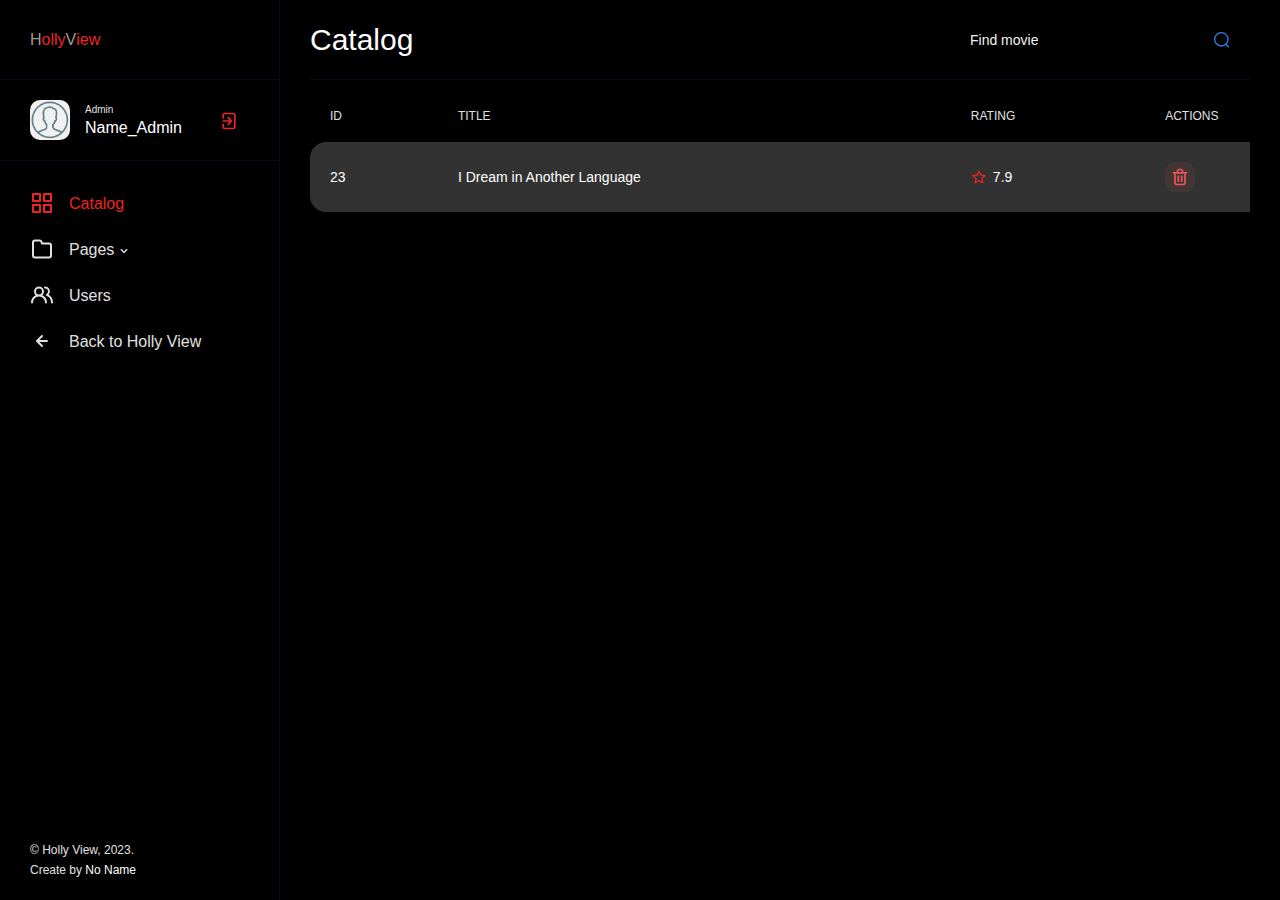
<file: Holly_view/Holly_view/Catalog.html>
<!DOCTYPE html>
<html lang="en">
<head>
	<meta charset="utf-8">
	
	<link rel="stylesheet" href="css/bootstrap-reboot.min.css">
	<link rel="stylesheet" href="css/bootstrap-grid.min.css">
	<link rel="stylesheet" href="css/magnific-popup.css">
	<link rel="stylesheet" href="css/select2.min.css">
	<link rel="stylesheet" href="css/admin.css">

	<meta name="description" content="">
	<meta name="keywords" content="">
	<meta name="author" content="No Name">
	<title>Catalog</title>

</head>
<body>
	<header class="header">
	
			<a href="#" class="header__logo">
				<span class="main-color">H</span>olly <span class="main-color">V</span>iew
			</a>
			<button class="header__btn" type="button">
				<span></span>
				<span></span>
				<span></span>
			</button>
		
	</header>
	
	<div class="sidebar">
		<a href="#" class="sidebar__logo">
			<span class="main-color">H</span>olly <span class="main-color">V</span>iew
		</a>
		<div class="sidebar__user">
			<div class="sidebar__user-img">
				<img src="img/user.jpg" alt="">
			</div>
			<div class="sidebar__user-title">
				<span>Admin</span>
				<p>Name_Admin</p>
			</div>

			<button class="sidebar__user-btn" type="button">
				<a href="signup.html" >
					<svg xmlns="http://www.w3.org/2000/svg" viewBox="0 0 24 24"><path d="M4,12a1,1,0,0,0,1,1h7.59l-2.3,2.29a1,1,0,0,0,0,1.42,1,1,0,0,0,1.42,0l4-4a1,1,0,0,0,.21-.33,1,1,0,0,0,0-.76,1,1,0,0,0-.21-.33l-4-4a1,1,0,1,0-1.42,1.42L12.59,11H5A1,1,0,0,0,4,12ZM17,2H7A3,3,0,0,0,4,5V8A1,1,0,0,0,6,8V5A1,1,0,0,1,7,4H17a1,1,0,0,1,1,1V19a1,1,0,0,1-1,1H7a1,1,0,0,1-1-1V16a1,1,0,0,0-2,0v3a3,3,0,0,0,3,3H17a3,3,0,0,0,3-3V5A3,3,0,0,0,17,2Z"/></svg>
				</a>
			</button>
		</div>

		<ul class="sidebar__nav">

			<li class="sidebar__nav-item">
				<a href="Catalog.html" class="sidebar__nav-link sidebar__nav-link--active"><svg xmlns="http://www.w3.org/2000/svg" viewBox="0 0 24 24"><path d="M10,13H3a1,1,0,0,0-1,1v7a1,1,0,0,0,1,1h7a1,1,0,0,0,1-1V14A1,1,0,0,0,10,13ZM9,20H4V15H9ZM21,2H14a1,1,0,0,0-1,1v7a1,1,0,0,0,1,1h7a1,1,0,0,0,1-1V3A1,1,0,0,0,21,2ZM20,9H15V4h5Zm1,4H14a1,1,0,0,0-1,1v7a1,1,0,0,0,1,1h7a1,1,0,0,0,1-1V14A1,1,0,0,0,21,13Zm-1,7H15V15h5ZM10,2H3A1,1,0,0,0,2,3v7a1,1,0,0,0,1,1h7a1,1,0,0,0,1-1V3A1,1,0,0,0,10,2ZM9,9H4V4H9Z"/></svg> <span>Catalog</span></a>
			</li>

			<li class="sidebar__nav-item">
				<a class="sidebar__nav-link" data-toggle="collapse" href="#collapseMenu" role="button" aria-expanded="false" aria-controls="collapseMenu"><svg xmlns="http://www.w3.org/2000/svg" viewBox="0 0 24 24"><path d="M19,5.5H12.72l-.32-1a3,3,0,0,0-2.84-2H5a3,3,0,0,0-3,3v13a3,3,0,0,0,3,3H19a3,3,0,0,0,3-3V8.5A3,3,0,0,0,19,5.5Zm1,13a1,1,0,0,1-1,1H5a1,1,0,0,1-1-1V5.5a1,1,0,0,1,1-1H9.56a1,1,0,0,1,.95.68l.54,1.64A1,1,0,0,0,12,7.5h7a1,1,0,0,1,1,1Z"/></svg> <span>Pages</span> <svg xmlns="http://www.w3.org/2000/svg" viewBox="0 0 24 24"><path d="M17,9.17a1,1,0,0,0-1.41,0L12,12.71,8.46,9.17a1,1,0,0,0-1.41,0,1,1,0,0,0,0,1.42l4.24,4.24a1,1,0,0,0,1.42,0L17,10.59A1,1,0,0,0,17,9.17Z"/></svg></a>

				<ul class="collapse sidebar__menu" id="collapseMenu">
					<li><a href="add_item.html">Add item</a></li>
					<li><a href="edit_user.html">Edit user</a></li>
					<li><a href="signin.html">Sign in</a></li>
					<li><a href="signup.html">Sign up</a></li>
					
				</ul>
			</li>
			<li class="sidebar__nav-item">
				<a href="user.html" class="sidebar__nav-link"><svg xmlns="http://www.w3.org/2000/svg" viewBox="0 0 24 24"><path d="M12.3,12.22A4.92,4.92,0,0,0,14,8.5a5,5,0,0,0-10,0,4.92,4.92,0,0,0,1.7,3.72A8,8,0,0,0,1,19.5a1,1,0,0,0,2,0,6,6,0,0,1,12,0,1,1,0,0,0,2,0A8,8,0,0,0,12.3,12.22ZM9,11.5a3,3,0,1,1,3-3A3,3,0,0,1,9,11.5Zm9.74.32A5,5,0,0,0,15,3.5a1,1,0,0,0,0,2,3,3,0,0,1,3,3,3,3,0,0,1-1.5,2.59,1,1,0,0,0-.5.84,1,1,0,0,0,.45.86l.39.26.13.07a7,7,0,0,1,4,6.38,1,1,0,0,0,2,0A9,9,0,0,0,18.74,11.82Z"/></svg> <span>Users</span></a>
			</li>

			<li class="sidebar__nav-item">
				<a href="" class="sidebar__nav-link"><svg xmlns="http://www.w3.org/2000/svg" viewBox="0 0 24 24"><path d="M17,11H9.41l3.3-3.29a1,1,0,1,0-1.42-1.42l-5,5a1,1,0,0,0-.21.33,1,1,0,0,0,0,.76,1,1,0,0,0,.21.33l5,5a1,1,0,0,0,1.42,0,1,1,0,0,0,0-1.42L9.41,13H17a1,1,0,0,0,0-2Z"/></svg> <span>Back to Holly View</span></a>
			</li>
		</ul>
		
		<div class="sidebar__copyright">© Holly View, 2023. <br>Create by <a href="https://themeforest.net/user/dmitryvolkov/portfolio" target="_blank">No Name</a></div>
	</div>

	<main class="main">
		<div class="container-fluid">
			<div class="row">
				<div class="col-12">
					<div class="main__title">
						<h2>Catalog</h2>
						<div class="main__title-wrap">
							<div class="main__title-form">
								<input type="text" placeholder="Find movie">
								<button type="button">
									<svg width="18" height="18" viewBox="0 0 18 18" fill="none" xmlns="http://www.w3.org/2000/svg"><circle cx="8.25998" cy="8.25995" r="7.48191" stroke="#2F80ED" stroke-width="1.5" stroke-linecap="round" stroke-linejoin="round"></circle><path d="M13.4637 13.8523L16.3971 16.778" stroke="#2F80ED" stroke-width="1.5" stroke-linecap="round" stroke-linejoin="round"></path></svg>
								</button>
							</div>
						</div>
					</div>
				</div>

				<div class="col-12">
					<div class="main__table-wrap">
						<table class="main__table">
							<thead>
								<tr>
									<th>ID</th>
									<th>TITLE</th>
									<th>RATING</th>
									<th>ACTIONS</th>
								</tr>
							</thead>

							<tbody>
								<tr>
									<td>
										<div class="main__table-text">23</div>
									</td>
									<td>
										<div class="main__table-text"><a href="#">I Dream in Another Language</a></div>
									</td>
									<td>
										<div class="main__table-text main__table-text--rate"><svg xmlns="http://www.w3.org/2000/svg" viewBox="0 0 24 24"><path d="M22,9.67A1,1,0,0,0,21.14,9l-5.69-.83L12.9,3a1,1,0,0,0-1.8,0L8.55,8.16,2.86,9a1,1,0,0,0-.81.68,1,1,0,0,0,.25,1l4.13,4-1,5.68A1,1,0,0,0,6.9,21.44L12,18.77l5.1,2.67a.93.93,0,0,0,.46.12,1,1,0,0,0,.59-.19,1,1,0,0,0,.4-1l-1-5.68,4.13-4A1,1,0,0,0,22,9.67Zm-6.15,4a1,1,0,0,0-.29.88l.72,4.2-3.76-2a1.06,1.06,0,0,0-.94,0l-3.76,2,.72-4.2a1,1,0,0,0-.29-.88l-3-3,4.21-.61a1,1,0,0,0,.76-.55L12,5.7l1.88,3.82a1,1,0,0,0,.76.55l4.21.61Z"/></svg> 7.9</div>
									</td>
									<td>
										<div class="main__table-btns">
											
											
											<a href="#modal-delete" class="main__table-btn main__table-btn--delete open-modal">
												<svg xmlns="http://www.w3.org/2000/svg" viewBox="0 0 24 24"><path d="M10,18a1,1,0,0,0,1-1V11a1,1,0,0,0-2,0v6A1,1,0,0,0,10,18ZM20,6H16V5a3,3,0,0,0-3-3H11A3,3,0,0,0,8,5V6H4A1,1,0,0,0,4,8H5V19a3,3,0,0,0,3,3h8a3,3,0,0,0,3-3V8h1a1,1,0,0,0,0-2ZM10,5a1,1,0,0,1,1-1h2a1,1,0,0,1,1,1V6H10Zm7,14a1,1,0,0,1-1,1H8a1,1,0,0,1-1-1V8H17Zm-3-1a1,1,0,0,0,1-1V11a1,1,0,0,0-2,0v6A1,1,0,0,0,14,18Z"/></svg>
											</a>
										</div>
									</td>
								</tr>
			</div>
		</div>
	</main>
	<div id="modal-delete" class="zoom-anim-dialog mfp-hide modal">
		<h6 class="modal__title">Item delete</h6>

		<p class="modal__text">Are you sure to permanently delete this item?</p>

		<div class="modal__btns">
			<button class="modal__btn modal__btn--apply" type="button">Delete</button>
			<button class="modal__btn modal__btn--dismiss" type="button">Dismiss</button>
		</div>
	</div>

	<script src="js/jquery-3.5.1.min.js"></script>
	<script src="js/bootstrap.bundle.min.js"></script>
	<script src="js/jquery.magnific-popup.min.js"></script>
	<script src="js/smooth-scrollbar.js"></script>
	<script src="js/select2.min.js"></script>
	<script src="js/admin.js"></script>
</body>
</html>
</file>
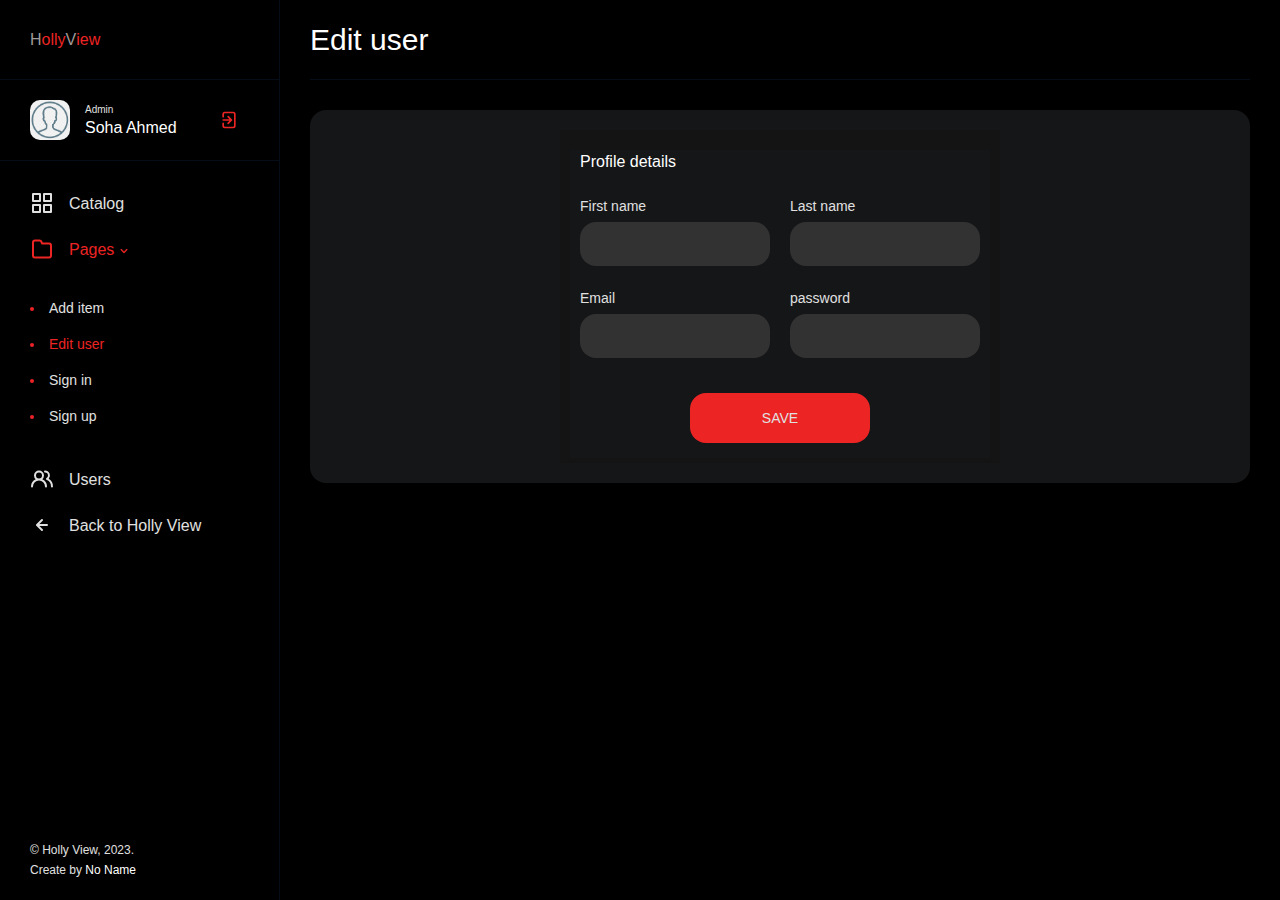
<file: Holly_view/Holly_view/edit_user.html>
<!DOCTYPE html>
<html lang="en">
<head>
	<meta charset="utf-8">
	<meta name="viewport" content="width=device-width, initial-scale=1, shrink-to-fit=no">

	<link rel="stylesheet" href="css/bootstrap-reboot.min.css">
	<link rel="stylesheet" href="css/bootstrap-grid.min.css">
	<link rel="stylesheet" href="css/magnific-popup.css">
	<link rel="stylesheet" href="css/select2.min.css">
	<link rel="stylesheet" href="css/admin.css">

	<meta name="description" content="">
	<meta name="keywords" content="">
	<meta name="author" content="No Name">
	<title>Holly View</title>

</head>
<body>
	<header class="header">

			<a href="#" class="header__logo">
				<span class="main-color">H</span>olly <span class="main-color">V</span>iew
			</a>

			<button class="header__btn" type="button">
				<span></span>
				<span></span>
				<span></span>
			</button>
	</header>

	<div class="sidebar">
		<a href="#" class="sidebar__logo">
			<span class="main-color">H</span>olly <span class="main-color">V</span>iew
		</a>
		
		<div class="sidebar__user">
			<div class="sidebar__user-img">
				<img src="img/user.jpg" alt="">
			</div>

			<div class="sidebar__user-title">
				<span>Admin</span>
				<p>Soha Ahmed</p>
			</div>

			<button class="sidebar__user-btn" type="button">
				<svg xmlns="http://www.w3.org/2000/svg" viewBox="0 0 24 24"><path d="M4,12a1,1,0,0,0,1,1h7.59l-2.3,2.29a1,1,0,0,0,0,1.42,1,1,0,0,0,1.42,0l4-4a1,1,0,0,0,.21-.33,1,1,0,0,0,0-.76,1,1,0,0,0-.21-.33l-4-4a1,1,0,1,0-1.42,1.42L12.59,11H5A1,1,0,0,0,4,12ZM17,2H7A3,3,0,0,0,4,5V8A1,1,0,0,0,6,8V5A1,1,0,0,1,7,4H17a1,1,0,0,1,1,1V19a1,1,0,0,1-1,1H7a1,1,0,0,1-1-1V16a1,1,0,0,0-2,0v3a3,3,0,0,0,3,3H17a3,3,0,0,0,3-3V5A3,3,0,0,0,17,2Z"/></svg>
			</button>
		</div>

		<ul class="sidebar__nav">
			
			<li class="sidebar__nav-item">
				<a href="Catalog.html" class="sidebar__nav-link"><svg xmlns="http://www.w3.org/2000/svg" viewBox="0 0 24 24"><path d="M10,13H3a1,1,0,0,0-1,1v7a1,1,0,0,0,1,1h7a1,1,0,0,0,1-1V14A1,1,0,0,0,10,13ZM9,20H4V15H9ZM21,2H14a1,1,0,0,0-1,1v7a1,1,0,0,0,1,1h7a1,1,0,0,0,1-1V3A1,1,0,0,0,21,2ZM20,9H15V4h5Zm1,4H14a1,1,0,0,0-1,1v7a1,1,0,0,0,1,1h7a1,1,0,0,0,1-1V14A1,1,0,0,0,21,13Zm-1,7H15V15h5ZM10,2H3A1,1,0,0,0,2,3v7a1,1,0,0,0,1,1h7a1,1,0,0,0,1-1V3A1,1,0,0,0,10,2ZM9,9H4V4H9Z"/></svg> <span>Catalog</span></a>
			</li>

			<li class="sidebar__nav-item">
				<a class="sidebar__nav-link sidebar__nav-link--active" data-toggle="collapse" href="#collapseMenu" role="button" aria-expanded="true" aria-controls="collapseMenu"><svg xmlns="http://www.w3.org/2000/svg" viewBox="0 0 24 24"><path d="M19,5.5H12.72l-.32-1a3,3,0,0,0-2.84-2H5a3,3,0,0,0-3,3v13a3,3,0,0,0,3,3H19a3,3,0,0,0,3-3V8.5A3,3,0,0,0,19,5.5Zm1,13a1,1,0,0,1-1,1H5a1,1,0,0,1-1-1V5.5a1,1,0,0,1,1-1H9.56a1,1,0,0,1,.95.68l.54,1.64A1,1,0,0,0,12,7.5h7a1,1,0,0,1,1,1Z"/></svg> <span>Pages</span> <svg xmlns="http://www.w3.org/2000/svg" viewBox="0 0 24 24"><path d="M17,9.17a1,1,0,0,0-1.41,0L12,12.71,8.46,9.17a1,1,0,0,0-1.41,0,1,1,0,0,0,0,1.42l4.24,4.24a1,1,0,0,0,1.42,0L17,10.59A1,1,0,0,0,17,9.17Z"/></svg></a>

				<ul class="collapse sidebar__menu show" id="collapseMenu">
					<li><a href="add_item.html">Add item</a></li>
					<li><a href="edit_user.html" class="active">Edit user</a></li>
					<li><a href="signin.html">Sign in</a></li>
					<li><a href="signup.html">Sign up</a></li>
				</ul>
			</li>

			<li class="sidebar__nav-item">
				<a href="user.html" class="sidebar__nav-link"><svg xmlns="http://www.w3.org/2000/svg" viewBox="0 0 24 24"><path d="M12.3,12.22A4.92,4.92,0,0,0,14,8.5a5,5,0,0,0-10,0,4.92,4.92,0,0,0,1.7,3.72A8,8,0,0,0,1,19.5a1,1,0,0,0,2,0,6,6,0,0,1,12,0,1,1,0,0,0,2,0A8,8,0,0,0,12.3,12.22ZM9,11.5a3,3,0,1,1,3-3A3,3,0,0,1,9,11.5Zm9.74.32A5,5,0,0,0,15,3.5a1,1,0,0,0,0,2,3,3,0,0,1,3,3,3,3,0,0,1-1.5,2.59,1,1,0,0,0-.5.84,1,1,0,0,0,.45.86l.39.26.13.07a7,7,0,0,1,4,6.38,1,1,0,0,0,2,0A9,9,0,0,0,18.74,11.82Z"/></svg> <span>Users</span></a>
			</li>

			<li class="sidebar__nav-item">
				<a href="" class="sidebar__nav-link"><svg xmlns="http://www.w3.org/2000/svg" viewBox="0 0 24 24"><path d="M17,11H9.41l3.3-3.29a1,1,0,1,0-1.42-1.42l-5,5a1,1,0,0,0-.21.33,1,1,0,0,0,0,.76,1,1,0,0,0,.21.33l5,5a1,1,0,0,0,1.42,0,1,1,0,0,0,0-1.42L9.41,13H17a1,1,0,0,0,0-2Z"/></svg> <span>Back to Holly View</span></a>
			</li>
		</ul>
		
		<div class="sidebar__copyright">© Holly View, 2023. <br>Create by <a href="https://themeforest.net/user/dmitryvolkov/portfolio" target="_blank">No Name</a></div>
	</div>

	<main class="main">
		<div class="container-fluid">
			<div class="row">
				<div class="col-12">
					<div class="main__title">
						<h2>Edit user</h2>
					</div>
				</div>

				

				<div class="tab-content" id="myTabContent">
					<div class="tab-pane fade show active" id="tab-1" role="tabpanel" aria-labelledby="1-tab">
						<div class="col-12">
							<div class="sign__wrap">
								<div class="row">
									<div class="col-12 col-lg-6">
										<div action="#" class="sign__form sign__form--profile sign__form--first" style="background-color:#151414;">
											<div class="row">
												<div class="col-12">
													<h4 class="sign__title">Profile details</h4>
												</div>

												<div class="col-12 col-md-6 col-lg-12 col-xl-6">
													<div class="sign__group">
														<label class="sign__label" for="firstname">First name</label>
														<input id="firstname" type="text" name="firstname" class="sign__input" >
													</div>
												</div>

												<div class="col-12 col-md-6 col-lg-12 col-xl-6">
													<div class="sign__group">
														<label class="sign__label" for="lastname">Last name</label>
														<input id="lastname" type="text" name="lastname" class="sign__input" >
													</div>
												</div>
												<div class="col-12 col-md-6 col-lg-12 col-xl-6">
													<div class="sign__group">
														<label class="sign__label" for="email">Email</label>
														<input id="email" type="text" name="email" class="sign__input">
													</div>
												</div>
												<div class="col-12 col-md-6 col-lg-12 col-xl-6">
													<div class="sign__group">
														<label class="sign__label" for="password">password</label>
														<input id="password" type="text" name="password" class="sign__input">
													</div>
												</div>
												

												<div class="col-12">
													<button class="sign__btn" type="button">Save</button>
												</div>
											</div>
										</div>
									</div>
								</div>
							</div>
						</div>
					</div>

					
						

					
			</div>
		</div>
	</main>

	<div id="modal-delete3" class="zoom-anim-dialog mfp-hide modal">
		<h6 class="modal__title">User delete</h6>

		<p class="modal__text">Are you sure to permanently delete this user?</p>

		<div class="modal__btns">
			<button class="modal__btn modal__btn--apply" type="button">Delete</button>
			<button class="modal__btn modal__btn--dismiss" type="button">Dismiss</button>
		</div>
	</div>

	<script src="js/jquery-3.5.1.min.js"></script>
	<script src="js/bootstrap.bundle.min.js"></script>
	<script src="js/jquery.magnific-popup.min.js"></script>
	<script src="js/smooth-scrollbar.js"></script>
	<script src="js/select2.min.js"></script>
	<script src="js/admin.js"></script>
</body>
</html>
</file>
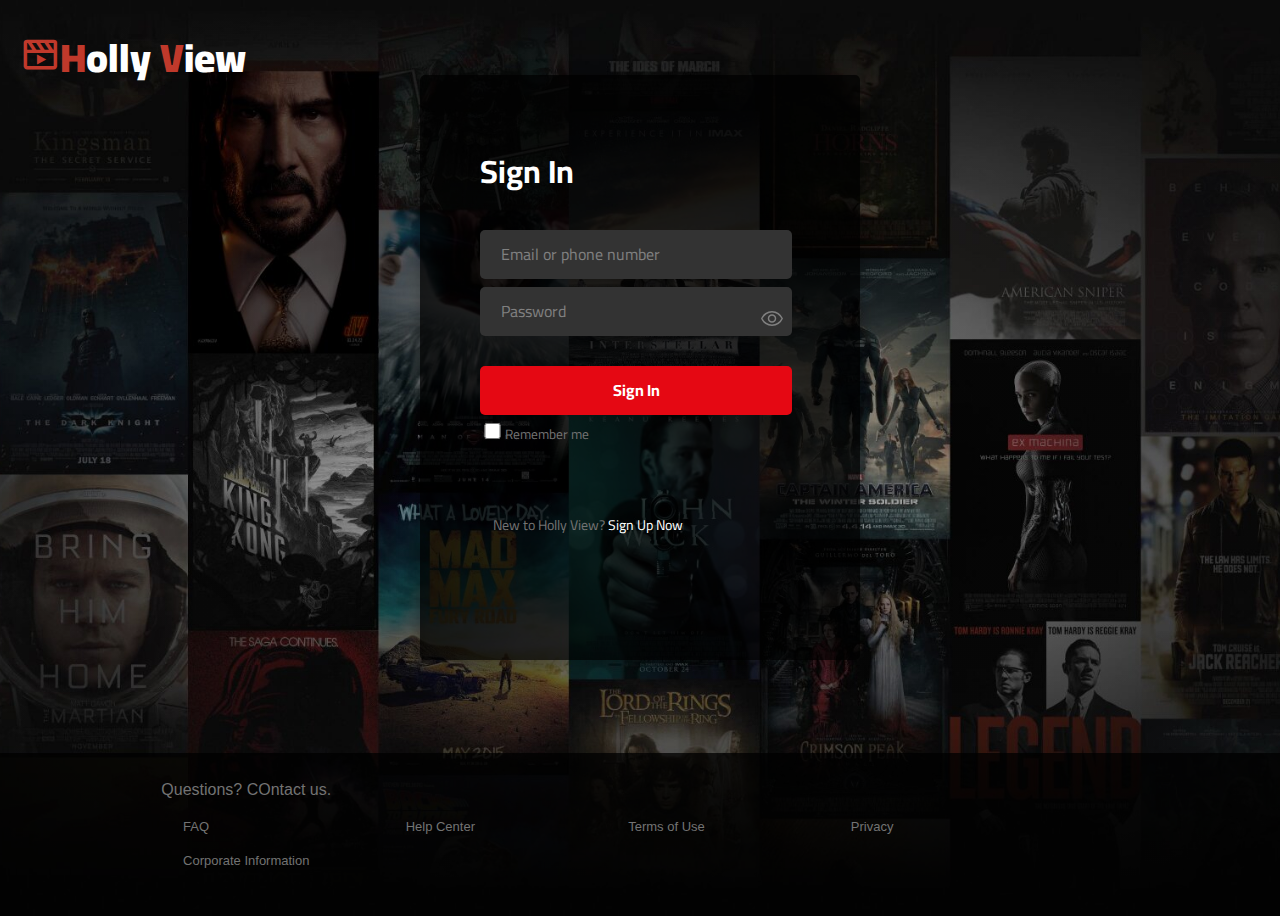
<file: Holly_view/Holly_view/signin.html>
<!DOCTYPE html>
<html lang="en">
<head>
    <title>Holly View</title>
    <link rel="preconnect" href="https://fonts.gstatic.com">
    <link href="https://fonts.googleapis.com/css2?family=Cairo:wght@200;300;400;600;700;900&display=swap" rel="stylesheet">
    <link href='https://unpkg.com/boxicons@2.0.7/css/boxicons.min.css' rel='stylesheet'>
    <link rel="stylesheet" href="css/signin.css">
    <link rel="shortcut icon" href="img/logo.png">
</head>
<body>
    <a href="#" class="logo">
        <i class='bx bx-movie-play bx-tada main-color' style="color: #c0392b ;"></i><span class="main-color">H</span>olly <span class="main-color">V</span>iew
    </a>
    <div class="container">
        <div class="content">
            <div class="form">
                <h1>Sign In</h1>
                <div class="content1">
                    <input type="text" placeholder="Email or phone number">

                    <div class="pass-wrap">
                        <input type="password" id="password" placeholder="Password">
                        <button type="button" id="show-password">
                            <img src="img/eye_open.svg" alt="show copassword" />
                        </button>
                    </div>

                    <input type="submit" value="Sign In">
                </div>
                <div class="content2">
                    <label> <input type="checkbox">Remember me</label>
                </div>
            </div>
            <div class="bottom">
                <p>New to Holly View? <a href="signup.html">Sign Up Now</a></p><br>
            </div>
        </div>
    </div>

    <div class="footer">
        <div>
            <p><a href="#">Questions? COntact us.</a></p>
            <ul>
                <li><a href="#">FAQ</a></li>
                <li><a href="#">Help Center</a></li>
                <li><a href="#">Terms of Use</a></li>
                <li><a href="#">Privacy</a></li>
                <li><a href="#">Corporate Information</a></li>
            </ul>
        </div>
    </div>
    <script src="js/signin.js"></script>

</body>
</html>
</file>
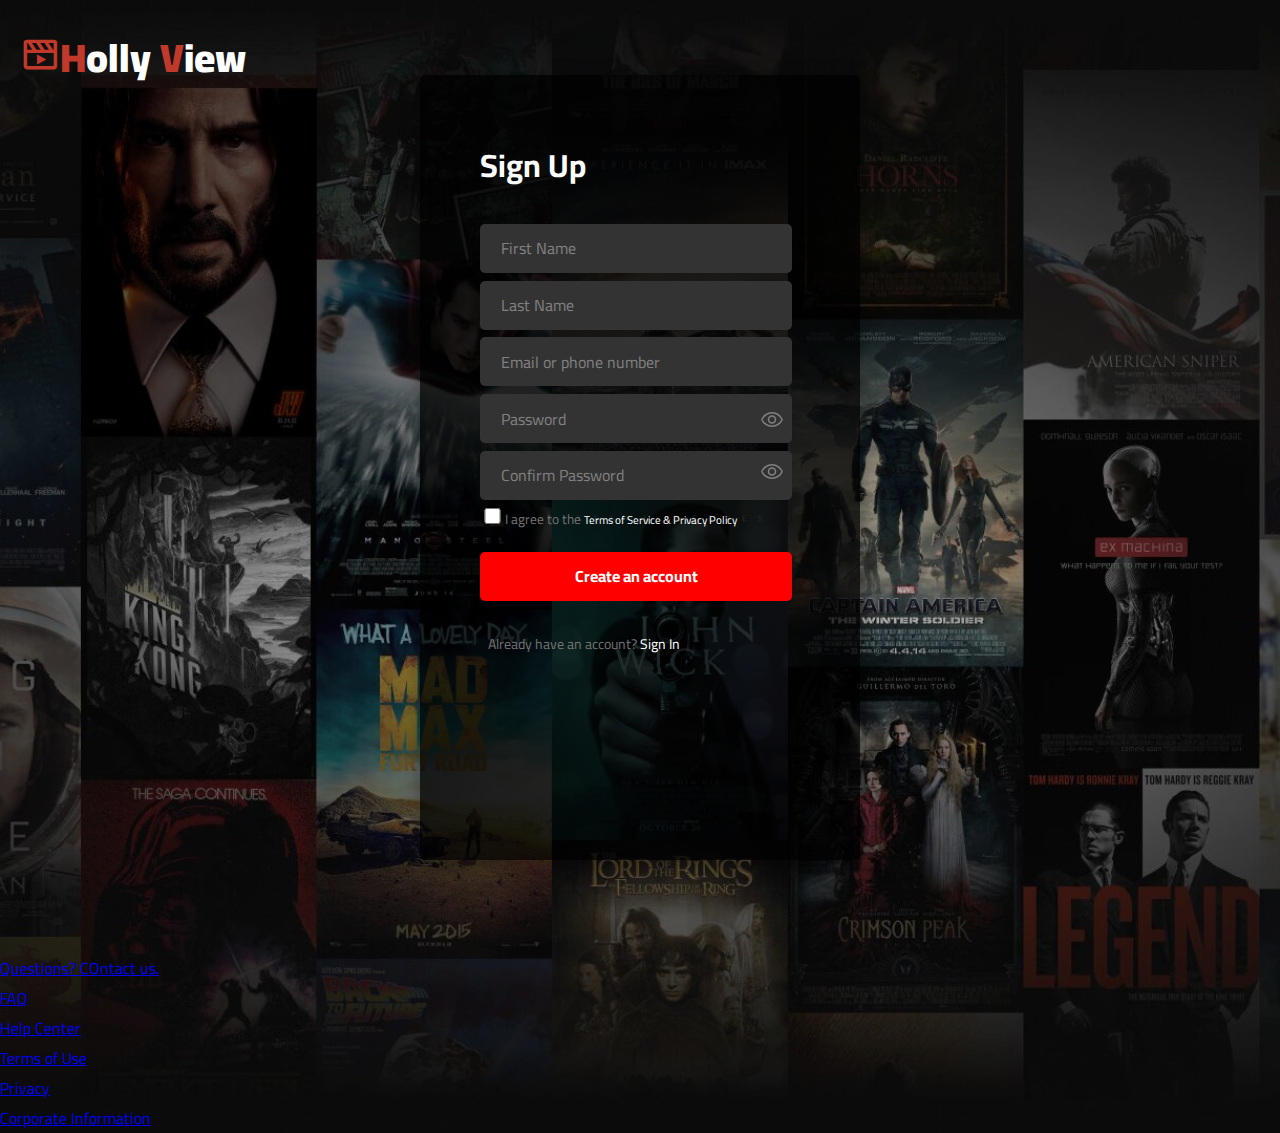
<file: Holly_view/Holly_view/signup.html>
<!DOCTYPE html>
<html lang="en">
<head>
    <title>Holly View</title>
    <link rel="preconnect" href="https://fonts.gstatic.com">
    <link href="https://fonts.googleapis.com/css2?family=Cairo:wght@200;300;400;600;700;900&display=swap" rel="stylesheet">
    <link href='https://unpkg.com/boxicons@2.0.7/css/boxicons.min.css' rel='stylesheet'>
    <link rel="stylesheet" href="css/signup.css">
    <link rel="shortcut icon" href="img/logo.png">
</head>
<body>
    <a href="#" class="logo">
        <i class='bx bx-movie-play bx-tada main-color' style="color: #c0392b ;"></i><span class="main-color">H</span>olly <span class="main-color">V</span>iew
    </a>
    <div class="container">
        <div class="content">
            <div class="form">
                <h1>Sign Up</h1>
                <div class="content1">
                    <span><input type="text" placeholder="First Name"> <input type="text" placeholder="Last Name"></span>
                    <input type="text" placeholder="Email or phone number">

                    <div class="pass-wrap">
                        <input type="password" id="password" placeholder="Password">
                        <button type="button" id="show-password">
                            <img src="img/eye_open.svg" alt="show password" />
                        </button>
                    </div>

                    <div class="copass-wrap">
                        <input type="password" id="copassword" placeholder="Confirm Password">
                        <button type="button" id="show-copassword">
                            <img src="img/eye_open.svg" alt="show copassword" />
                        </button>
                    </div>

                    <div class="content2">
                        <label><input type="checkbox">I agree to the <a href="#">Terms of Service & Privacy Policy</a></label>
                    </div>

                    <input type="submit" value="Create an account">
                </div>
            </div>
            <div class="bottom">
                <p>Already have an account? <a href="signin.html">Sign In</a></p><br>
            </div>
        </div>
    </div>

    <div class="footer">
        <div>
            <p><a href="#">Questions? COntact us.</a></p>
            <ul>
                <li><a href="#">FAQ</a></li>
                <li><a href="#">Help Center</a></li>
                <li><a href="#">Terms of Use</a></li>
                <li><a href="#">Privacy</a></li>
                <li><a href="#">Corporate Information</a></li>
            </ul>
        </div>
    </div>
    <script src="js/signup.js"></script>

</body>
</html>
</file>
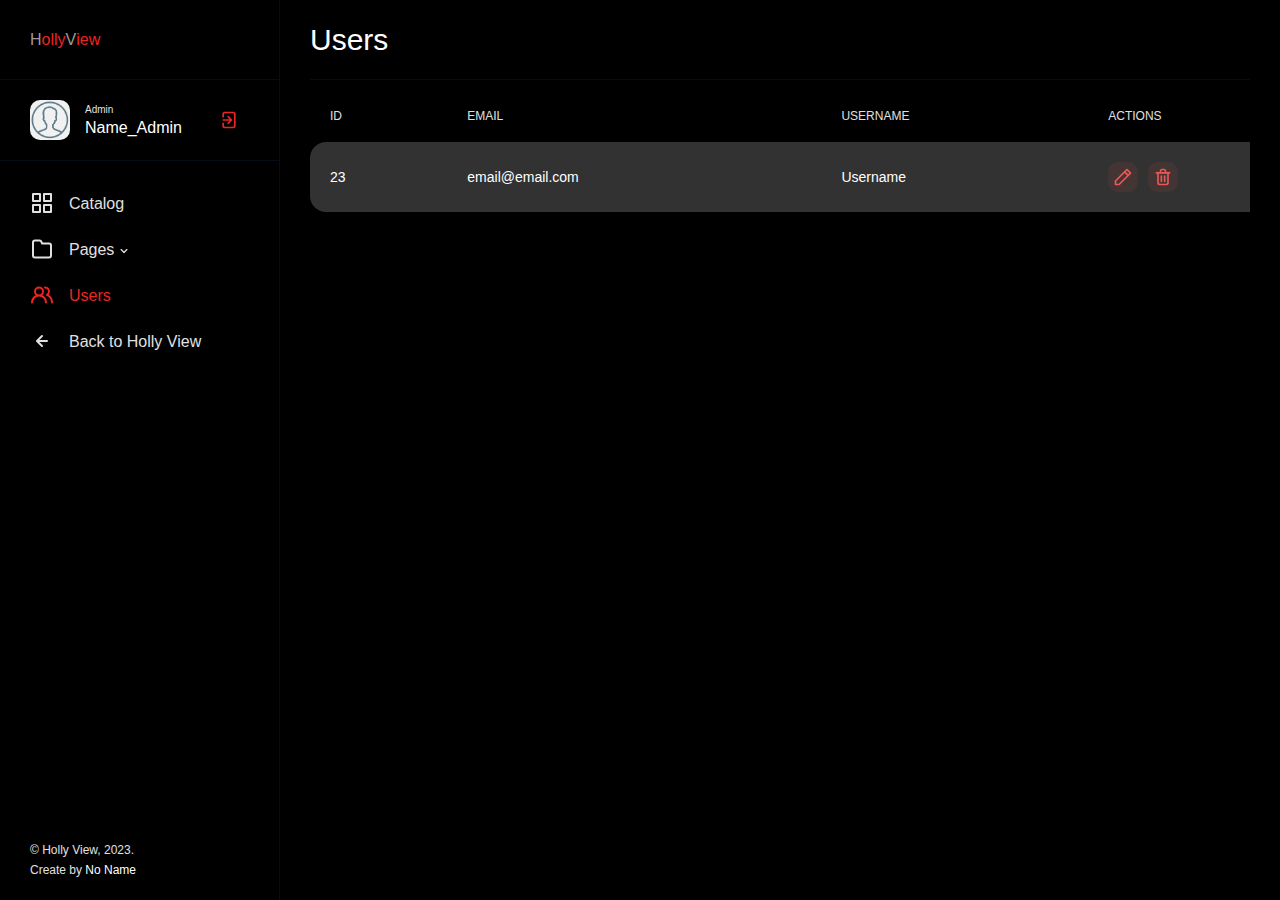
<file: Holly_view/Holly_view/user.html>
<!DOCTYPE html>
<html lang="en">
<head>
	<meta charset="utf-8">
	<meta name="viewport" content="width=device-width, initial-scale=1, shrink-to-fit=no">

	<link rel="stylesheet" href="css/bootstrap-reboot.min.css">
	<link rel="stylesheet" href="css/bootstrap-grid.min.css">
	<link rel="stylesheet" href="css/magnific-popup.css">
	<link rel="stylesheet" href="css/select2.min.css">
	<link rel="stylesheet" href="css/admin.css">

	<meta name="description" content="">
	<meta name="keywords" content="">
	<meta name="author" content="No Name">
	<title>User</title>

</head>
<body>
	<header class="header">

			<a href="#" class="header__logo">
				<span class="main-color">H</span>olly <span class="main-color">V</span>iew
			</a>
			
			<button class="header__btn" type="button">
				<span></span>
				<span></span>
				<span></span>
			</button>
		</div>
	</header>

	<div class="sidebar">
		<a href="#" class="sidebar__logo">
			<span class="main-color">H</span>olly <span class="main-color">V</span>iew
		</a>
	
		<div class="sidebar__user">
			<div class="sidebar__user-img">
				<img src="img/user.jpg" alt="">
			</div>

			<div class="sidebar__user-title">
				<span>Admin</span>
				<p>Name_Admin </p>
			</div>

			<button class="sidebar__user-btn" type="button">
				<svg xmlns="http://www.w3.org/2000/svg" viewBox="0 0 24 24"><path d="M4,12a1,1,0,0,0,1,1h7.59l-2.3,2.29a1,1,0,0,0,0,1.42,1,1,0,0,0,1.42,0l4-4a1,1,0,0,0,.21-.33,1,1,0,0,0,0-.76,1,1,0,0,0-.21-.33l-4-4a1,1,0,1,0-1.42,1.42L12.59,11H5A1,1,0,0,0,4,12ZM17,2H7A3,3,0,0,0,4,5V8A1,1,0,0,0,6,8V5A1,1,0,0,1,7,4H17a1,1,0,0,1,1,1V19a1,1,0,0,1-1,1H7a1,1,0,0,1-1-1V16a1,1,0,0,0-2,0v3a3,3,0,0,0,3,3H17a3,3,0,0,0,3-3V5A3,3,0,0,0,17,2Z"/></svg>
			</button>
		</div>
	
		<ul class="sidebar__nav">
			
			<li class="sidebar__nav-item">
				<a href="Catalog.html" class="sidebar__nav-link"><svg xmlns="http://www.w3.org/2000/svg" viewBox="0 0 24 24"><path d="M10,13H3a1,1,0,0,0-1,1v7a1,1,0,0,0,1,1h7a1,1,0,0,0,1-1V14A1,1,0,0,0,10,13ZM9,20H4V15H9ZM21,2H14a1,1,0,0,0-1,1v7a1,1,0,0,0,1,1h7a1,1,0,0,0,1-1V3A1,1,0,0,0,21,2ZM20,9H15V4h5Zm1,4H14a1,1,0,0,0-1,1v7a1,1,0,0,0,1,1h7a1,1,0,0,0,1-1V14A1,1,0,0,0,21,13Zm-1,7H15V15h5ZM10,2H3A1,1,0,0,0,2,3v7a1,1,0,0,0,1,1h7a1,1,0,0,0,1-1V3A1,1,0,0,0,10,2ZM9,9H4V4H9Z"/></svg> <span>Catalog</span></a>
			</li>

			<li class="sidebar__nav-item">
				<a class="sidebar__nav-link" data-toggle="collapse" href="#collapseMenu" role="button" aria-expanded="false" aria-controls="collapseMenu"><svg xmlns="http://www.w3.org/2000/svg" viewBox="0 0 24 24"><path d="M19,5.5H12.72l-.32-1a3,3,0,0,0-2.84-2H5a3,3,0,0,0-3,3v13a3,3,0,0,0,3,3H19a3,3,0,0,0,3-3V8.5A3,3,0,0,0,19,5.5Zm1,13a1,1,0,0,1-1,1H5a1,1,0,0,1-1-1V5.5a1,1,0,0,1,1-1H9.56a1,1,0,0,1,.95.68l.54,1.64A1,1,0,0,0,12,7.5h7a1,1,0,0,1,1,1Z"/></svg> <span>Pages</span> <svg xmlns="http://www.w3.org/2000/svg" viewBox="0 0 24 24"><path d="M17,9.17a1,1,0,0,0-1.41,0L12,12.71,8.46,9.17a1,1,0,0,0-1.41,0,1,1,0,0,0,0,1.42l4.24,4.24a1,1,0,0,0,1.42,0L17,10.59A1,1,0,0,0,17,9.17Z"/></svg></a>

				<ul class="collapse sidebar__menu" id="collapseMenu">
					<li><a href="add_item.html">Add item</a></li>
					<li><a href="edit_user.html">Edit user</a></li>
					<li><a href="C:\Users\User\OneDrive\Desktop\semster4\web\project\signin.html">Sign in</a></li>
					<li><a href="C:\Users\User\OneDrive\Desktop\semster4\web\project\signup.html">Sign up</a></li>
					
				</ul>
			</li>

			<li class="sidebar__nav-item">
				<a href="user.html" class="sidebar__nav-link sidebar__nav-link--active"><svg xmlns="http://www.w3.org/2000/svg" viewBox="0 0 24 24"><path d="M12.3,12.22A4.92,4.92,0,0,0,14,8.5a5,5,0,0,0-10,0,4.92,4.92,0,0,0,1.7,3.72A8,8,0,0,0,1,19.5a1,1,0,0,0,2,0,6,6,0,0,1,12,0,1,1,0,0,0,2,0A8,8,0,0,0,12.3,12.22ZM9,11.5a3,3,0,1,1,3-3A3,3,0,0,1,9,11.5Zm9.74.32A5,5,0,0,0,15,3.5a1,1,0,0,0,0,2,3,3,0,0,1,3,3,3,3,0,0,1-1.5,2.59,1,1,0,0,0-.5.84,1,1,0,0,0,.45.86l.39.26.13.07a7,7,0,0,1,4,6.38,1,1,0,0,0,2,0A9,9,0,0,0,18.74,11.82Z"/></svg> <span>Users</span></a>
			</li>

			<li class="sidebar__nav-item">
				<a href="" class="sidebar__nav-link"><svg xmlns="http://www.w3.org/2000/svg" viewBox="0 0 24 24"><path d="M17,11H9.41l3.3-3.29a1,1,0,1,0-1.42-1.42l-5,5a1,1,0,0,0-.21.33,1,1,0,0,0,0,.76,1,1,0,0,0,.21.33l5,5a1,1,0,0,0,1.42,0,1,1,0,0,0,0-1.42L9.41,13H17a1,1,0,0,0,0-2Z"/></svg> <span>Back to Holly View</span></a>
			</li>
		</ul>
	
		<div class="sidebar__copyright">© Holly View, 2023. <br>Create by <a href="https://themeforest.net/user/dmitryvolkov/portfolio" target="_blank">No Name</a></div>
	</div>

	<main class="main">
		<div class="container-fluid">
			<div class="row">
				<div class="col-12">
					<div class="main__title">
						<h2>Users</h2>
					</div>
				</div>

				<div class="col-12">
					<div class="main__table-wrap">
						<table class="main__table">
							<thead>
								<tr>
									<th>ID</th>
									<th>EMAIL</th>
									<th>USERNAME</th>
									<th>ACTIONS</th>
								</tr>
							</thead>

							<tbody>
								<tr>
									<td>
										<div class="main__table-text">23</div>
									</td>
									<td>
										<div class="main__table-text">email@email.com</div>
									</td>
									<td>
										<div class="main__table-text">Username</div>
									</td>
									
									<td>
										<div class="main__table-btns">
											
											<a href="edit_user.html" class="main__table-btn main__table-btn--edit">
												<svg xmlns="http://www.w3.org/2000/svg" viewBox="0 0 24 24"><path d="M22,7.24a1,1,0,0,0-.29-.71L17.47,2.29A1,1,0,0,0,16.76,2a1,1,0,0,0-.71.29L13.22,5.12h0L2.29,16.05a1,1,0,0,0-.29.71V21a1,1,0,0,0,1,1H7.24A1,1,0,0,0,8,21.71L18.87,10.78h0L21.71,8a1.19,1.19,0,0,0,.22-.33,1,1,0,0,0,0-.24.7.7,0,0,0,0-.14ZM6.83,20H4V17.17l9.93-9.93,2.83,2.83ZM18.17,8.66,15.34,5.83l1.42-1.41,2.82,2.82Z"/></svg>
											</a>
											<a href="#modal-delete" class="main__table-btn main__table-btn--delete open-modal">
												<svg xmlns="http://www.w3.org/2000/svg" viewBox="0 0 24 24"><path d="M10,18a1,1,0,0,0,1-1V11a1,1,0,0,0-2,0v6A1,1,0,0,0,10,18ZM20,6H16V5a3,3,0,0,0-3-3H11A3,3,0,0,0,8,5V6H4A1,1,0,0,0,4,8H5V19a3,3,0,0,0,3,3h8a3,3,0,0,0,3-3V8h1a1,1,0,0,0,0-2ZM10,5a1,1,0,0,1,1-1h2a1,1,0,0,1,1,1V6H10Zm7,14a1,1,0,0,1-1,1H8a1,1,0,0,1-1-1V8H17Zm-3-1a1,1,0,0,0,1-1V11a1,1,0,0,0-2,0v6A1,1,0,0,0,14,18Z"/></svg>
											</a>
										</div>
									</td>
								</tr>
								
			</div>
		</div>
	</main>
	
	<div id="modal-delete" class="zoom-anim-dialog mfp-hide modal">
		<h6 class="modal__title">User delete</h6>

		<p class="modal__text">Are you sure to permanently delete this user?</p>

		<div class="modal__btns">
			<button class="modal__btn modal__btn--apply" type="button">Delete</button>
			<button class="modal__btn modal__btn--dismiss" type="button">Dismiss</button>
		</div>
	</div>

	<script src="js/jquery-3.5.1.min.js"></script>
	<script src="js/bootstrap.bundle.min.js"></script>
	<script src="js/jquery.magnific-popup.min.js"></script>
	<script src="js/smooth-scrollbar.js"></script>
	<script src="js/select2.min.js"></script>
	<script src="js/admin.js"></script>
</body>
</html>
</file>
<file: Holly_view/Holly_view/css/admin.css>
html {
    -webkit-text-size-adjust: 100%;
    -ms-text-size-adjust: 100%;
}

html,
body {
    height: 100%;
}

body {
    font-family: 'Inter', sans-serif;
    font-weight: 400;
    background-color: #000000;
    font-weight: normal;
    -webkit-font-smoothing: antialiased;

}


button {
    padding: 0;
    border: none;
    background-color: transparent;
    transition: 0.5s ease;
    transition-property: color, background-color, border-color;
    cursor: pointer;
}

button:focus {
    outline: none;
}

a {
    transition: 0.5s ease;
    transition-property: color, background-color, border-color;
}

a:hover,
a:active,
a:focus {
    outline: none;
    text-decoration: none;
}

input,
textarea,
select {
    padding: 0;
    margin: 0;
    border-radius: 0;
    -webkit-appearance: none;
    -moz-appearance: none;
    -ms-appearance: none;
    appearance: none;
    box-shadow: none;
    transition: 0.5s ease;
    transition-property: color, border-color;
}

input:focus,
textarea:focus,
select:focus {
    outline: none;
}

select::-ms-expand {
    display: none;
}

ul {
    margin: 0;
    padding: 0;
    list-style: none;
}

::-moz-selection {
    background: #fff;
    color: #323232;
    text-shadow: none;
}

::selection {
    background: #fff;
    color: #323232;
    text-shadow: none;
}

::-webkit-input-placeholder {
    color: #f2f2f2;
    opacity: 1;
}

::-moz-placeholder {
    color: #f2f2f2;
    opacity: 1;
}

:-moz-placeholder {
    color: #f2f2f2;
    opacity: 1;
}

:-ms-input-placeholder {
    color: #f2f2f2;
    opacity: 1;
}

:focus {
    outline: -webkit-focus-ring-color auto 0px;
}

body::-webkit-scrollbar {
    width: 16px;
}

body::-webkit-scrollbar-track {
    background: #323232;
}

body::-webkit-scrollbar-thumb {
    background-color: #ed2424;
    outline: 1px solid #000000;
}

.tab-content {
    width: 100%;
}

.tab-content>.tab-pane {
    display: none;
}

.tab-content>.active {
    display: block;
}

.fade {
    transition: opacity 0.4s linear;
}

@media screen and (prefers-reduced-motion: reduce) {
    .fade {
        transition: none;
    }
}

.fade:not(.show) {
    opacity: 0;
}

.collapse:not(.show) {
    display: none;
}

.collapsing {
    position: relative;
    height: 0;
    overflow: hidden;
    transition: height 0.4s ease;
}

@media screen and (prefers-reduced-motion: reduce) {
    .collapsing {
        transition: none;
    }
}

/*Header*/

.header {
    display: block;
    position: fixed;
    top: 0;
    left: 0;
    right: 0;
    background-color: #000000;
    z-index: 100;
    transition: 0.5s ease;
}

.header__logo {
    display: inline-flex;
    flex-direction: row;
    justify-content: flex-start;
    align-items: center;
    height: 70px;
    background-color: #000000;
    width: 80%;
    font-size: 2rem;
    font-weight: 900;
    color:#ed2424;
    font-size: 2rem;
    font-weight: 900;
}

.header__logo .main-color{
    color:#a19898;
    
}


.header__btn {
    position: absolute;
    width: 24px;
 
    height: 22px;
    display: block;
    right: 15px;
    top: 24px;
}

.header__btn span {
    position: absolute;
    right: 0;
    width: 24px;
    height: 2px;
    background-color: #fff;
    border-radius: 2px;
    transition: 0.5s;
    opacity: 1;
}

.header__btn span:first-child {
    top: 0;
}

.header__btn span:nth-child(2) {
    top: 10px;
    width: 16px;
}

.header__btn span:last-child {
    top: 20px;
    width: 8px;
}

.header__btn--active span {
    background-color: #ed2424;
}

.header__btn--active span:first-child {
    transform: rotate(45deg);
    top: 9px;
}

.header__btn--active span:nth-child(2) {
    opacity: 0;
}

.header__btn--active span:last-child {
    width: 24px;
    transform: rotate(-45deg);
    top: 9px;
}

@media (min-width: 1200px) {
    .header {
        display: none;
    }
}

/*Sidebar*/

.sidebar {
    display: flex;
    flex-direction: column;
    justify-content: flex-start;
    align-items: flex-start;
    background-color: #000000;
    position: fixed;
    top: 0;
    left: 0;
    bottom: 0;
    z-index: 101;
    width: 280px;
    transform: translateX(-100%);
    transition: 0.5s ease;
    border-right: 1px solid rgba(47, 128, 237, 0.1);
}

.sidebar__logo {
    display: flex;
    flex-direction: row;
    justify-content: flex-start;
    align-items: center;
    height: 70px;
    padding: 0 30px;
    background-color: #000000;
    width: 100%;
    position: relative;
    border-bottom: 1px solid rgba(47, 128, 237, 0.1);
    color:#ed2424;
}

.sidebar__logo .main-color {
    color:#a19898;
}

.sidebar__user {
    padding: 20px 30px;
    width: 100%;
    display: flex;
    flex-direction: row;
    justify-content: flex-start;
    align-items: center;
    border-bottom: 1px solid rgba(47, 128, 237, 0.1);
}

.sidebar__user-img {
    width: 40px;
    height: 40px;
    border-radius: 10px;
    overflow: hidden;
    display: block;
    margin-right: 15px;
}

.sidebar__user-img img {
    width: 100%;
}

.sidebar__user-title {
    display: flex;
    flex-direction: column;
    justify-content: flex-start;
    align-items: flex-start;
}

.sidebar__user-title p {
    color: #fff;
    display: block;
    font-size: 16px;
    font-weight: 500;
    margin-bottom: 0;
    line-height: 100%;
}

.sidebar__user-title span {
    display: block;
    color: #e0e0e0;
    font-size: 10px;
    line-height: 100%;
    margin-bottom: 5px;
}

.sidebar__user-btn {
    display: flex;
    flex-direction: row;
    justify-content: center;
    align-items: center;
    height: 40px;
    width: 40px;
    border-radius: 10px;
    background-color: #000000;
    margin-left: auto;
}

.sidebar__user-btn svg {
    fill: #ed2424;
    width: 20px;
    height: auto;
    transition: fill 0.5s;
}

.sidebar__user-btn:hover {
    background-color: #fff;
}

.sidebar__user-btn:hover svg {
    fill: #151f30;
}

.sidebar__nav {
    display: flex;
    flex-direction: column;
    justify-content: flex-start;
    align-items: flex-start;
    position: relative;
    padding: 30px 0;
    width: 100%;
    max-height: calc(100vh - 220px);
}

.sidebar__nav-link {
    display: flex;
    flex-direction: row;
    justify-content: flex-start;
    align-items: center;
    font-size: 16px;
    color: #e0e0e0;
    font-family: 'Rubik', sans-serif;
    margin-left: 30px;
}

.sidebar__nav-link svg {
    fill: #e0e0e0;
    width: 24px;
    height: auto;
    transition: fill 0.5s;
    margin-right: 15px;
    margin-bottom: 2px;
}

.sidebar__nav-link svg:last-child {
    width: 16px;
    margin-right: 0;
    margin-top: 2px;
    margin-left: 2px;
    margin-bottom: 0;
}

.sidebar__nav-link:hover {
    color: #ed2424;
}

.sidebar__nav-link:hover svg {
    fill: #ed2424;
}

.sidebar__nav-link--active,
.sidebar__nav-link[aria-expanded="true"] {
    color: #ed2424;
}

.sidebar__nav-link--active svg,
.sidebar__nav-link[aria-expanded="true"] svg {
    fill: #ed2424;
}

.sidebar__nav-link--active {
    cursor: default;
}

.sidebar__nav-item {
    width: 100%;
    display: block;
    margin-bottom: 20px;
    position: relative;
}

.sidebar__nav-item:last-child {
    margin-bottom: 0;
}

.sidebar__menu {
    padding: 0;
    display: block;
    width: 100%;
    min-width: 200px;
    text-align: left;
    margin-top: 15px;
    overflow: hidden;
    background-color: rgba(0, 0, 0, 0.1);
}

.sidebar__menu li {
    padding: 0 0 0 49px;
    margin-bottom: 15px;
    position: relative;
}

.sidebar__menu li:before {
    content: '';
    position: absolute;
    display: block;
    width: 4px;
    height: 4px;
    border-radius: 50%;
    background-color: #ed2424;
    top: 50%;
    left: 30px;
    margin-top: -2px;
}

.sidebar__menu li:last-child {
    margin-bottom: 0;
    padding-bottom: 20px;
}

.sidebar__menu li:last-child:before {
    top: calc(50% - 10px);
}

.sidebar__menu li:first-child {
    padding-top: 20px;
}

.sidebar__menu li:first-child:before {
    top: calc(50% + 10px);
}

.sidebar__menu a {
    font-size: 14px;
    color: #e0e0e0;
    display: block;
    font-weight: 400;
}

.sidebar__menu a:hover {
    color: #ed2424;
}

.sidebar__menu a.active {
    color: #ed2424;
    cursor: default;
}

.sidebar__copyright {
    margin-top: auto;
    padding: 0 30px 20px;
    color: #e0e0e0;
    font-weight: 400;
    font-size: 12px;
    line-height: 20px;
}

.sidebar__copyright a {
    color: #fff;
}

.sidebar__copyright a:hover {
    color: #ed2424;
}

.sidebar--active {
    transform: translateX(0);
}

@media (min-width: 1200px) {
    .sidebar {
        transform: translateX(0);
    }
    .sidebar__logo {
        height: 80px;
    }
}

/*Main*/

.main {
    position: relative;
    margin-top: 70px;
    padding: 20px 0 0;
}

.main__title {
    display: flex;
    flex-direction: row;
    justify-content: flex-start;
    align-items: center;
    flex-wrap: wrap;
    margin-bottom: 20px;
    border-bottom: 1px solid rgba(47, 128, 237, 0.1);
    padding-bottom: 20px;
}

.main__title h2 {
    font-family: 'Rubik', sans-serif;
    font-weight: 400;
    color: #fff;
    font-size: 28px;
    line-height: 100%;
    margin-bottom: 0;
}

.main__title h2 b {
    font-weight: 500;
}

.main__title-wrap {
    display: flex;
    flex-direction: column;
    justify-content: flex-start;
    align-items: flex-start;
    margin-left: auto;
    width: 100%;
    margin-top: 20px;
}

.main__title-form {
    position: relative;
    margin-top: 20px;
    width: 100%;
    display: flex;
    flex-direction: row;
    justify-content: flex-start;
    align-items: center;
}

.main__title-form input {
    height: 40px;
    border-radius: 16px;
    background-color: #000000;
    border: none;
    padding: 0 60px 0 20px;
    font-size: 14px;
    color: #fff;
    width: 100%;
    position: relative;
    z-index: 1;
}

.main__title-form button {
    position: absolute;
    display: flex;
    flex-direction: row;
    justify-content: center;
    align-items: center;
    width: 16px;
    height: 16px;
    right: 20px;
    z-index: 2;
}

.main__title-form button svg {
    width: 16px;
    height: auto;
}

.main__title-link {
    display: flex;
    flex-direction: row;
    justify-content: center;
    align-items: center;
    width: 140px;
    height: 40px;
    border-radius: 16px;
    background-color: #ed2424;
    font-size: 14px;
    color: #e0e0e0;
    text-transform: uppercase;
    font-weight: 500;
    margin-left: auto;
}

.main__title-link:hover {
    color: #151f30;
    background-color: #fff;
}

.main__table-wrap {
    position: relative;
    width: 100%;
    overflow: auto;
}

.main__table {
    width: 100%;
    min-width: 1050px;
    border-spacing: 0;
}

.main__table thead {
    border-bottom: 20px solid #000000;
}

.main__table thead th {
    font-size: 12px;
    color: #e0e0e0;
    font-weight: 400;
    padding: 0 20px 0 20px;
    line-height: 100%;
    margin-bottom: 0;
    border: none;
}

.main__table tbody tr {
    border-bottom: 10px solid #000000;
}

.main__table tbody td {
    padding: 0;
    background-color: transparent;
    border: 0px solid transparent;
}

.main__table tbody td:first-child .main__table-text {
    border-radius: 16px 0 0 16px;
}

.main__table tbody td:last-child .main__table-text,
.main__table tbody td:last-child .main__table-btns {
    border-radius: 0 16px 16px 0;
}

.main__table--dash {
    width: 100%;
    min-width: 500px;
}

.main__table--dash thead {
    border-bottom: 1px solid rgba(47, 128, 237, 0.1);
}

.main__table--dash thead th {
    padding: 0 10px 15px 0;
}

.main__table--dash tbody tr {
    border-bottom: none;
    background-color: transparent;
}

.main__table--dash tbody td {
    padding: 0;
}

.main__table--dash tbody td .main__table-text {
    background-color: transparent;
    padding: 10px 15px 0 0;
}

.main__table-text {
    display: flex;
    flex-direction: row;
    justify-content: flex-start;
    align-items: center;
    font-size: 14px;
    color: #fff;
    font-weight: 400;
    line-height: 30px;
    padding: 20px;
    background-color: #323232;
    white-space: nowrap;
}

.main__table-text a {
    color: #fff;
}

.main__table-text a:hover {
    color: #ed2424;
}

.main__table-text svg {
    margin-right: 6px;
    fill: #ed2424;
    width: 16px;
    height: auto;
}

.main__table-text--rate {
    font-weight: 500;
    font-size: 14px;
}

.main__table-text--red {
    color: #eb5757;
}

.main__table-text--green {
    color: #FFAC41;
}

.main__table-text--grey {
    color: rgba(255, 255, 255, 0.5);
}

.main__table-btns {
    display: flex;
    flex-direction: row;
    justify-content: flex-start;
    align-items: center;
    padding: 20px;
    background-color: #323232;
}

.main__table-btn {
    display: flex;
    flex-direction: row;
    justify-content: center;
    align-items: center;
    width: 30px;
    height: 30px;
    font-size: 16px;
    color: #fff;
    border-radius: 10px;
    background-color: #323232;
    margin-right: 10px;
}

.main__table-btn svg {
    width: 20px;
    height: auto;
}

.main__table-btn:last-child {
    margin-right: 0;
}

.main__table-btn--delete {
    background-color: rgba(235, 87, 87, 0.1);
}

.main__table-btn--delete svg {
    fill: #eb5757;
}

.main__table-btn--delete:hover {
    background-color: rgba(235, 87, 87, 0.2);
}

.main__table-btn--edit {
    background-color: rgba(235, 87, 87, 0.1);
}

.main__table-btn--edit svg {
    fill:  #eb5757;
}

.main__table-btn--edit:hover {
    background-color: rgba(235, 87, 87, 0.2);
}



@media (min-width: 576px) {
    .main {
        padding: 30px 0 0;
    }
    .main__title {
        margin-bottom: 30px;
        padding-bottom: 30px;
    }
    .main__title h2 {
        font-size: 30px;
    }
    .main__title-wrap {
        flex-direction: row;
        justify-content: space-between;
        align-items: center;
    }
    .main__title-form {
        margin-top: 0;
        width: 300px;
    }
}

@media (min-width: 768px) {
    .main__title-wrap {
        width: auto;
        margin-top: 0;
    }
}

@media (min-width: 1200px) {
    .main {
        padding: 0 15px 30px 295px;
        margin-top: 0;
    }
    .main__title {
        padding-bottom: 0;
        height: 80px;
    }
}



/*Form*/

.form {
    background-color: #151618;
    padding: 20px;
    border-radius: 16px;
    margin-bottom: 30px;
    border: 1px solid rgba(47, 128, 237, 0.1);
}

.form .row {
    margin-right: -10px;
    margin-left: -10px;
}

.form [class*="col-"] {
    padding-left: 10px;
    padding-right: 10px;
}

.form__group {
    position: relative;
    margin-bottom: 20px;
    width: 100%;
}

.form__group--link:before {
    content: '';
    pointer-events: none;
    position: absolute;
    right: 20px;
    top: 0;
    height: 44px;
    width: 24px;
    background: url("../img/link.svg") no-repeat center center;
    background-size: 20px auto;
    z-index: 1;
}

.form__input {
    background-color: #323232;
    border: 1px solid transparent;
    border-radius: 16px;
    height: 50px;
    position: relative;
    color: #fff;
    font-size: 14px;
    width: 100%;
    padding: 0 20px;
}

.form__input:focus {
    background-color: #323232;
    border-color: #ed2424;
}

.form__textarea {
    background-color: #323232;
    border: 1px solid transparent;
    border-radius: 16px;
    height: 142px;
    position: relative;
    color: #fff;
    font-size: 14px;
    width: 100%;
    padding: 15px 20px;
    resize: none;
}

.form__textarea:focus {
    background-color: #323232;
    border-color: #ed2424;
}

.form__btn {
    display: flex;
    flex-direction: row;
    justify-content: center;
    align-items: center;
    width: 100%;
    height: 50px;
    border-radius: 16px;
    background-color: #ed2424;
    font-size: 14px;
    color: #e0e0e0;
    text-transform: uppercase;
    font-weight: 500;
}

.form__btn:hover {
    color: #323232;
    background-color: #fff;
}
/*form gallary*/
.form__gallery {
    position: relative;
    width: 100%;
    height: 44px;
    margin-bottom: 20px;
    overflow: hidden;
    border-radius: 16px;
}

    .form__gallery input {
        position: absolute;
        left: -9999px;
        opacity: 0;
        z-index: 1;
    }

    .form__gallery label {
        display: flex;
        flex-direction: row;
        justify-content: flex-start;
        align-items: center;
        position: relative;
        z-index: 2;
        height: 44px;
        color: #e0e0e0;
        padding: 0 60px 0 20px;
        background-color: #323232;
        margin: 0;
        width: 100%;
        font-size: 14px;
        cursor: pointer;
        transition: 0.5s;
    }

        .form__gallery label:before {
            content: '';
            pointer-events: none;
            position: absolute;
            right: 20px;
            top: 0;
            height: 44px;
            width: 20px;
            background: url("../img/img.svg") no-repeat center center;
            background-size: 20px auto;
        }

        .form__gallery label:hover {
            color: #fff;
        }

  /*form gallary*/
.form__img {
    position: relative;
    width: 100%;
    height: 520px;
    overflow: hidden;
    background-color: #323232;
    margin-bottom: 20px;
    border-radius: 16px;
    overflow: hidden;
}

.form__img input {
    position: absolute;
    left: -9999px;
    opacity: 0;
}

.form__img label {
    position: absolute;
    display: flex;
    flex-direction: row;
    justify-content: center;
    align-items: center;
    top: 0;
    right: 0;
    bottom: 0;
    left: 0;
    z-index: 2;
    cursor: pointer;
    margin: 0;
    font-weight: normal;
    font-size: 14px;
    color: #e0e0e0;
    transition: 0.5s;
}

.form__img label:hover {
    color: #fff;
}

.form__img img {
    position: absolute;
    z-index: 1;
    top: -100px;
    right: -100px;
    bottom: -100px;
    left: -100px;
    margin: auto;
    width: 100%;
}

@media (min-width: 768px) {
    .form__cover {
        -ms-flex: 0 0 290px;
        flex: 0 0 290px;
        max-width: 290px;
    }
    .form__content {
        -ms-flex: 0 0 calc(100% - 290px);
        flex: 0 0 calc(100% - 290px);
        max-width: 100%;
    }
    .form__btn {
        width: 180px;
    }
}

/*Profile*/

.profile__content {
    display: flex;
    flex-direction: column;
    justify-content: flex-start;
    align-items: flex-start;
    padding: 20px;
    background-color: #151618;
    margin-bottom: 30px;
    position: relative;
    border-radius: 16px;
}

.profile__meta--red h3 span {
    color: #eb5757;
}


.profile__tabs {
    display: none;
}

.profile__mobile-tabs {
    position: relative;
    margin-bottom: -10px;
}

.profile__mobile-tabs-btn {
    display: inline-flex;
    flex-direction: row;
    justify-content: flex-start;
    align-items: center;
    cursor: pointer;
    height: 30px;
    transition: 0.5s;
}

.profile__mobile-tabs-btn input {
    display: block;
    position: relative;
    width: auto;
    background-color: transparent;
    border: none;
    font-size: 14px;
    color: #fff;
    cursor: pointer;
    height: 30px;
    margin-right: 10px;
}




.profile__mobile-tabs-btn[aria-expanded="true"] span:before {
    transform: rotate(45deg);
    margin-top: -2px;
    background-color: #ed2424;
}

.profile__mobile-tabs-btn[aria-expanded="true"] span:after {
    margin-top: -2px;
    width: 16px;
    transform: rotate(-45deg);
    background-color: #ed2424;
}

.profile__mobile-tabs-btn:hover span:before,
.profile__mobile-tabs-btn:hover span:after {
    background-color: #ed2424;
}

.profile__mobile-tabs-menu {
    top: 100%;
    left: 0;
    margin-top: -10px;
    width: 200px;
    padding: 0 20px;
    background-color: #323232;
    display: block;
    transition: 0.5s;
    position: absolute;
    z-index: 100;
    pointer-events: none;
    opacity: 0;
    border-radius: 16px;
}

.profile__mobile-tabs-menu li {
    position: relative;
    margin-bottom: 15px;
    color: #e0e0e0;
    font-size: 14px;
    font-weight: 400;
    cursor: pointer;
}

.profile__mobile-tabs-menu li:first-child {
    padding-top: 20px;
}

.profile__mobile-tabs-menu li:last-child {
    margin-bottom: 0;
    padding-bottom: 20px;
}

.profile__mobile-tabs-menu a {
    color: #e0e0e0;
}

.profile__mobile-tabs-menu a:hover {
    color: #ed2424;
}

.profile__mobile-tabs-menu.show {
    pointer-events: auto;
    opacity: 1;
    margin-top: 0px;
}

.profile__actions {
    display: flex;
    flex-direction: row;
    justify-content: flex-start;
    align-items: center;
    position: absolute;
    bottom: 20px;
    right: 20px;
}

.profile__action {
    display: flex;
    flex-direction: row;
    justify-content: center;
    align-items: center;
    width: 30px;
    height: 30px;
    font-size: 16px;
    color: #fff;
    border-radius: 10px;
    background-color: #131720;
    margin-right: 10px;
}

.profile__action svg {
    width: 20px;
    height: auto;
}

.profile__action:last-child {
    margin-right: 0;
}

.profile__action:hover {
    opacity: 1;
}

.profile__action--delete {
    background-color: rgba(235, 87, 87, 0.1);
}

.profile__action--delete svg {
    fill: #eb5757;
}

.profile__action--delete:hover {
    background-color: rgba(235, 87, 87, 0.2);
}

.profile__action--edit {
    background-color: rgba(47, 128, 237, 0.1);
}

.profile__action--edit svg {
    fill: #ed2424;
}

.profile__action--edit:hover {
    background-color: rgba(47, 128, 237, 0.2);
}



@media (min-width: 768px) {
    .profile__content {
        flex-direction: row;
        justify-content: flex-start;
        align-items: center;
        padding: 0 20px;
        height: 80px;
    }
    .profile__user {
        width: auto;
        margin-bottom: 0;
        margin-right: 40px;
    }
    .profile__tabs {
        display: flex;
        flex-direction: row;
        justify-content: flex-start;
        align-items: center;
        overflow: hidden;
    }
    .profile__tabs li {
        margin-right: 30px;
    }
    .profile__tabs li:last-child {
        margin-right: 0;
    }
    .profile__tabs a {
        display: block;
        line-height: 80px;
        color: #fff;
        position: relative;
        font-size: 14px;
    }
    .profile__tabs a:hover {
        color: #ed2424;
    }
    .profile__tabs a:before {
        content: '';
        position: absolute;
        bottom: 0;
        left: 0;
        right: 0;
        height: 2px;
        display: block;
        background-color: #ed2424;
        transition: 0.5s;
        transform: translateY(2px);
        opacity: 0;
    }
    .profile__tabs a.active {
        color: #ed2424;
    }
    .profile__tabs a.active:before {
        opacity: 1;
        transform: translateY(0);
    }
    .profile__mobile-tabs {
        display: none;
    }
    .profile__actions {
        position: relative;
        bottom: auto;
        right: auto;
        margin-left: auto;
    }
    .profile__action {
        margin-right: 15px;
    }
    .profile__action:last-child {
        margin-right: 0;
    }
}

@media (min-width: 1200px) {
    .profile__tabs li {
        margin-right: 40px;
    }
    .profile__tabs li:last-child {
        margin-right: 0;
    }
    .profile__user {
        margin-right: 60px;
    }
}



/*Sign*/

.sign__title {
    font-size: 16px;
    font-weight: 500;
    font-family: 'Rubik', sans-serif;
    color: #fff;
    margin-bottom: 20px;
}

.sign__label {
    font-weight: 400;
    font-size: 14px;
    color: #e0e0e0;
    margin-bottom: 5px;
}

.sign__input {
    background-color: #323232;
    border: 1px solid transparent;
    border-radius: 16px;
    height: 44px;
    position: relative;
    color: #fff;
    font-size: 14px;
    width: 100%;
    padding: 0 20px;
}

.sign__input:focus {
    background-color: #323232;
    border-color: #ed2424;
}

.sign__textarea {
    background-color: #323232;
    border: 1px solid transparent;
    border-radius: 16px;
    height: 144px;
    position: relative;
    color: #fff;
    font-size: 14px;
    width: 100%;
    padding: 15px 20px;
    resize: none;
}

.sign__textarea:focus {
    background-color: #323232;
    border-color: #ed2424;
}

.sign__group {
    position: relative;
    margin-bottom: 20px;
    width: 100%;
}

.sign__group--checkbox {
    width: 100%;
    text-align: left;
}

.sign__group--checkbox input:not(:checked),
.sign__group--checkbox input:checked {
    position: absolute;
    left: -9999px;
}

.sign__group--checkbox input:not(:checked)+label,
.sign__group--checkbox input:checked+label {
    font-size: 14px;
    color: #e0e0e0;
    font-weight: normal;
    position: relative;
    cursor: pointer;
    padding-left: 35px;
    line-height: 22px;
    margin: 0;
}

.sign__group--checkbox input:not(:checked)+label a,
.sign__group--checkbox input:checked+label a {
    color: #ed2424;
}

.sign__group--checkbox input:not(:checked)+label a:hover,
.sign__group--checkbox input:checked+label a:hover {
    color: #ed2424;
    text-decoration: underline;
}

.sign__group--checkbox input:not(:checked)+label:before,
.sign__group--checkbox input:checked+label:before {
    content: '';
    position: absolute;
    left: 0;
    top: 0;
    width: 22px;
    height: 22px;
    background-color: #323232;
    border: 1px solid transparent;
    border-radius: 8px;
}

.sign__group--checkbox input:not(:checked)+label:after,
.sign__group--checkbox input:checked+label:after {
    content: '';
    position: absolute;
    left: 0;
    top: 0;
    width: 22px;
    height: 22px;
    text-align: center;
    transition: 0.5s;
    background: url("../img/checkmark.svg") no-repeat center/12px auto;
    border-radius: 8px;
}

.sign__group--checkbox input:not(:checked)+label:after {
    opacity: 0;
    transform: scale(0);
}

.sign__group--checkbox input:checked+label:after {
    opacity: 1;
    transform: scale(1);
}

.sign__group--checkbox label::-moz-selection {
    background: transparent;
    color: #e0e0e0;
}

.sign__group--checkbox label::selection {
    background: transparent;
    color: #e0e0e0;
}

.sign__btn {
    display: flex;
    flex-direction: row;
    justify-content: center;
    align-items: center;
    margin: 15px auto;
    width: 100%;
    height: 50px;
    border-radius: 16px;
    background-color: #ed2424;
    font-size: 14px;
    color: #e0e0e0;
    text-transform: uppercase;
    font-weight: 500;
}

.sign__btn:hover {
    color: #151f30;
    background-color: #fff;
}

.sign__text {
    margin-top: 15px;
    font-size: 14px;
    color: #e0e0e0;
}

.sign__text a {
    position: relative;
    color: #2f80ed;
}

.sign__text a:hover {
    color: #2f80ed;
    text-decoration: underline;
}

.sign__wrap {
    background-color: #151618;
    padding: 20px;
    border-radius: 16px;
    margin-bottom: 30px;
}

.sign__wrap .row {
    background-color: #151618;
    margin-left: -10px;
    margin-right: -10px;
}

.sign__wrap .col-12 {
    padding-left: 10px;
    padding-right: 10px;
}

@media (min-width: 576px) {
    .sign__form {
        padding: 40px;
    }
    .sign__form--profile {
        padding: 20px 20px 5px;
    }
    .sign__logo {
        margin-bottom: 40px;
    }
}

@media (min-width: 768px) {
    .sign__form--first {
        margin-top: 0;
    }
}

@media (min-width: 992px) {
    .sign__form--profile {
        margin-top: 0;
    }
    .sign__form--profile .sign__btn {
        width: 180px;
    }
}


/*Modal*/

.modal {
    position: relative;
    display: block;
    background-color: #000000;
    margin: 40px auto;
    width: 100%;
    max-width: 420px;
    padding: 20px;
    border-radius: 16px;
    overflow: hidden;
}

.modal__title {
    font-family: 'Rubik', sans-serif;
    font-weight: 400;
    color: #fff;
    font-size: 28px;
    line-height: 100%;
    margin-bottom: 15px;
    text-align: center;
    display: block;
}

.modal__text {
    font-size: 14px;
    line-height: 24px;
    color: #e0e0e0;
    font-weight: 400;
    display: block;
    text-align: center;
    margin-bottom: 0;
}

.modal__btns {
    display: flex;
    flex-direction: row;
    justify-content: space-between;
    align-items: center;
    margin-top: 20px;
}

.modal__btn {
    display: flex;
    justify-content: center;
    align-items: center;
    height: 40px;
    width: calc(50% - 10px);
    border-radius: 16px;
    font-size: 14px;
    color: #e0e0e0;
    text-transform: uppercase;
    font-weight: 500;
}

.modal__btn--apply {
    background-color: #ed2424;
}

.modal__btn--apply:hover {
    color: #323232;
    background-color: #ed2424;
}

.modal__btn--dismiss {
    background-color: #ed2424;
    color: #ffffff;
}

.modal__btn--dismiss:hover {
    color: #323232;
    background-color: #ed2424;
}

@media (min-width: 768px) {
    .modal {
        padding: 30px;
    }
    
    .modal__btns {
        margin-top: 30px;
    }
    .modal__btn {
        width: calc(50% - 15px);
    }
}

.mfp-bg {
    background: rgba(19, 23, 32, 0.8);
}

.my-mfp-zoom-in .zoom-anim-dialog {
    opacity: 0;
    transition: all 0.3s ease-in-out;
    transform: scale(0.8);
}

.my-mfp-zoom-in.mfp-ready .zoom-anim-dialog {
    opacity: 1;
    transform: scale(1);
}

.my-mfp-zoom-in.mfp-removing .zoom-anim-dialog {
    transform: scale(0.8);
    opacity: 0;
}

.my-mfp-zoom-in.mfp-bg {
    opacity: 0;
    transition: opacity 0.3s ease-out;
}

.my-mfp-zoom-in.mfp-ready.mfp-bg {
    opacity: 1;
}

.my-mfp-zoom-in.mfp-removing.mfp-bg {
    opacity: 0;
}

/*Select2*/


.select2 {
    width: 100% !important;
    height: 44px;
    margin-bottom: 0;
}

.select2-search--dropdown,
.select2-container--default .select2-selection--single .select2-selection__clear {
    display: none;
}

.select2-container--default .select2-selection--single {
    border: none;
    height: 44px;
    color: #fff;
    padding: 0 40px 0 20px;
    background-color: #323232;
    width: 100%;
    font-size: 14px;
    border-radius: 16px;
    outline: none !important;
}

.select2-container--default .select2-selection--single .select2-selection__arrow {
    height: 44px;
    top: 0;
    right: 0;
    width: 40px;
}

.select2-container--default .select2-selection--single .select2-selection__arrow b {
    border-color: #ed2424 transparent transparent transparent;
}

.select2-container--default.select2-container--open .select2-selection--single .select2-selection__arrow b {
    border-color: transparent transparent #ed2424 transparent;
}

.select2-container--default .select2-selection--multiple {
    border: none;
    height: 44px;
    color: #fff;
    padding: 0 40px 0 20px;
    background-color: #323232;
    width: 100%;
    font-size: 14px;
    border-radius: 16px;
}

.select2-container--default.select2-container--focus .select2-selection--multiple {
    border: none;
}

.select2-container--default .select2-selection--multiple .select2-selection__rendered {
    padding: 0;
}

.select2-container .select2-search--inline .select2-search__field {
    font-size: 14px;
    height: 44px;
    margin: 0;
    color: #fff;
}

.select2-container--default .select2-selection--multiple .select2-selection__choice {
    background-color: rgba(120, 120, 122, 0.1);
    border: none;
    border-radius: 12px;
    display: flex;
    flex-direction: row;
    justify-content: flex-start;
    align-items: center;
    height: 30px;
    margin-top: 7px;
    color: #fff;
    padding: 0 10px;
    margin-right: 10px;
}

.select2-container--default .select2-selection--multiple .select2-selection__choice__remove {
    color: #ed2424;
    margin-right: 7px;
    transition: color 0.5s;
}

.select2-container--default .select2-selection--multiple .select2-selection__choice__remove:hover {
    color: #eb5757;
}

.select2-container .select2-selection--single .select2-selection__rendered {
    padding: 0;
    color: #fff;
    line-height: 44px;
}

.select2-dropdown {
    border: none;
    border-radius: 0;
    padding: 10px 20px;
    background-color: #323232;
}

.select2-results__option {
    padding: 0;
    line-height: 40px;
    font-size: 14px;
    color: #e0e0e0;
    line-height: 40px;
    display: block;
    transition: 0.5s;
}

.select2-container--default .select2-results__option--highlighted[aria-selected] {
    background-color: transparent;
    color: #ed2424;
}

.select2-container--default .select2-results__option[aria-selected="true"] {
    background-color: transparent;
    color: #ed2424;
    cursor: default;
}

.select2-container--open .select2-dropdown--below {
    border-bottom-left-radius: 16px;
    border-bottom-right-radius: 16px;
}

.select2-container--open .select2-dropdown--above {
    border-top-left-radius: 16px;
    border-top-right-radius: 16px;
}
</file>
<file: Holly_view/Holly_view/css/signin.css>
*{
    margin: 0;
    padding: 0;
    box-sizing: border-box;
}
body {
    font-family: "Cairo", sans-serif;
    background-color: var(--body-bg);
    color: var(--text-color);
    padding-top: var(--nav-height);
}
@media only screen and (min-width: 740px){
    body {
        background: linear-gradient(to bottom, rgba(0, 0, 0, 0.1)100%,rgba(0, 0, 0, 0.1)100%),url(../img/signbg2.jpg);
        background-position: center;
        background-size: cover;
    }
}
@media only screen and (max-width: 740px){
    body{
        background-image: none;
        background-color: black;
    }
   
    h1{
        font-size: 28px;
    }
    .contianer{
        width: 340px !important;
        margin: 0 !important;
        padding: 0 !important;
        margin-top: -9% !important;
        margin: 0px auto !important;
    }
    .content{
        width: 95%;
        margin-left: 1em;
        margin-right: 1em;
        padding: 0 !important;
    }
    .form input{
        width: 19em !important;
    }
    .form{
        margin: 0px auto;
        width: 60%;
    }
    input[type="checkbox"]{
        width: 9% !important;
    }
    .footer{
        padding: 0;
        margin: 0; 
        border-top: 1px solid #737373;
    }
    .footer div{
        display: inline;
        width: 100% !important;
        float: left;
        height: 30em;
        margin: 0 !important;
        padding: 0 !important;
    }
    .footer ul{
        height: 100%;
        float: left;
        margin: 0 !important;
        padding: 10px !important;
        display: inline;
    }
    .footer ul li{
        display: inline;
    }
    .footer ul li a{
        margin: 0;
        padding: 0;
    }

}

.container{
    width: 440px;
    height: 585px;
    background-color: rgba(0,0,0,0.75);
    border-radius: 5px;
    box-shadow: 0 6px 20px rgba(0,0,0,0.4);
    margin: 0px auto;
    margin-bottom: 5.8em;
}
.content{
    font-family: "Cairo",sans-serif;
    padding: 18px;
}
.form{
    width: 320px;
    margin: 0px auto;
}
.form input{
    border: 1px solid transparent;
    width: 312px;
    height: 49px;
    outline: none;
    border-radius: 5px;
    margin: -5px auto;
    margin-top: 0.8em;
    font-size: 16px;
    font-family:"Cairo", sans-serif;
    background-color: #333333;
    color: #fff;
    padding-left: 20px;
}
.Input:focus{
    background-color:#333333;
    border-color:#FF0000;
}
.form input[type="submit"]{
    background-color: #E50813;
    margin-top: 2.2em;
    padding: 0;
    color: #fff;
    font-size: 16px;
    font-weight: bolder;
    font-family:"Cairo", sans-serif;
}
.form input[type="submit"]:hover{
    cursor: pointer;
    background: #950101;
}
.form input::placeholder{
    color: gray;
    font-family:"Cairo", sans-serif;
    font-weight: 200px;
}
.form input[type="checkbox"]{
    height: 16px;
    width: 25px;
    accent-color: #737373;
}
.form label{
    color: #737373;
    line-height: 2em;
    display: inline;
    font-size: 13.5px;
}
.form a{
    text-decoration: none;
    color: #737373;
    float: right;
    line-height: 3em;
    font-size: 13.5px;
}
h1{
    color: #fff;
    font-family:"Cairo", sans-serif;
    margin-top: 1.5em;
    margin-bottom: 0.5em;
}
.bottom{
    width: 73%;
    margin: 0px auto;
    margin-top: 4em;
}
.bottom p{
    color: #737373;
    font-size: 14px;
    text-align: left;
}
.bottom p a{
    text-decoration: none;
    color: #fff;
}
.footer{
    background-color: rgba(0,0,0,0.75);
    padding: 0.1em;
}
.footer div{
    width: 80%;
    height: 10em;
    margin: 0px auto;
    padding: 1em;
}
.footer ul{
    padding-left: 2em;
    display: inline;
}
.footer ul li{
    display: inline;
    list-style: none;
    color: #fff;
    width: 20%;
    float: left;
    margin-left: 2.5%;
}
.footer a{
    text-decoration: none;
    color: #737373;
    font-size: 16px;
    font-family: sans-serif;
    line-height: 2.5em;
    margin-top: 1em;
    padding: 1em;
}
.footer ul li a{
    font-size: 13px;
}
body a:hover{
    text-decoration: unset;
}
body a:active{
    color: #E50813;
}
.pass-wrap{
    position: relative;
}
#show-password
{
    position: absolute;
    top: 79%;
    right: 1rem;
    transform: translateY(-50%);
    cursor: pointer;
    width: 1.5rem;
    display: flex;
    align-items: center;
    background-color: transparent;
}
#show-password img{
    width: 100%;
    height: auto;
}
button{
    background-color: #333333;
    border: none;
}
.logo{
    position: relative;
    left: 20px;
    top: 20px;
    color: #ffffff;
    font-weight: 900;
    font-size: 2.5rem;
    text-decoration:none;
}
.main-color{
    color: #c0392b;
}
</file>
<file: Holly_view/Holly_view/css/signup.css>
*{
    margin: 0;
    padding: 0;
    box-sizing: border-box;
}
body {
    font-family: "Cairo", sans-serif;
    background-color: var(--body-bg);
    color: var(--text-color);
    padding-top: var(--nav-height);
}
@media only screen and (min-width: 740px){
    body {
        background: linear-gradient(to bottom, rgba(0, 0, 0, 0.1)100%,rgba(0, 0, 0, 0.1)100%),url(../img/signbg2.jpg);
        background-position: center;
        background-size: cover;
    }
}
@media only screen and (max-width: 740px){
    body{
        background-image: none;
        background-color: black;
    }
    
    h1{
        font-size: 28px;
    }
    .contianer{
        width: 340px !important;
        margin: 0 !important;
        padding: 0 !important;
        margin-top: -9% !important;
        margin: 0px auto !important;
    }
    .content{
        width: 95%;
        margin-left: 1em;
        margin-right: 1em;
        padding: 0 !important;
    }
    
    .form input{
        width: 19em !important;
    }
    .form{
        margin: 0px auto;
        width: 60%;
    }
    input[type="checkbox"]{
        width: 9% !important;
    }
   

}

.container{
    width: 440px;
    height: 785px;
    background-color: rgba(0,0,0,0.75);
    border-radius: 5px;
    box-shadow: 0 6px 20px rgba(0,0,0,0.4);
    margin: 0px auto;
    margin-bottom: 5.8em;
}
.content{
    font-family: "Cairo",sans-serif;
    padding: 12px;
}
.form{
    width: 320px;
    margin: 0px auto;
}
.field-icon {
    float: right;
    margin-left: -25px;
    margin-top: -25px;
    position: relative;
    z-index: 2;
  }
.form input{
    border: 1px solid transparent;
    width: 312px;
    height: 49px;
    outline: none;
    border-radius: 5px;
    margin: -5px auto;
    margin-top: 0.8em;
    font-size: 16px;
    font-family: "Cairo",sans-serif;
    background-color: #333333;
    color: #fff;
    padding-left: 20px;
}

span input{
    border: 1px solid transparent;
    width: 153.5px;
    height: 49px;
    outline: none;
    border-radius: 5px;
    margin: 5px auto;
    margin-top: 0.8em;
    font-size: 16px;
    font-family:"Cairo", sans-serif;
    background-color: #333333;
    color: #fff;
    padding-left: 20px;
} 
.form input:focus{
    background-color:  #333333;
    border-color:  #FF0000;
}
.form input[type="submit"] {
    background-color: #FF0000;
    margin-top: 1.2000000000000002em;
    padding: 0;
    color: #fff;
    font-size: 16px;
    font-weight: bolder;
    font-family: "Cairo", sans-serif;
}
.form input[type="submit"]:hover{
    cursor: pointer;
    background: #950101;
}
.form input::placeholder{
    color: gray;
    font-family: "Cairo",sans-serif;
    font-weight: 200px;
}
.form input[type="checkbox"]{
    height: 16px;
    width: 25px;
    accent-color: #737373;
}
.content2{
    color: #737373;
    line-height: 2em;
    display: inline;
    font-size: 13.5px;
}
.content2 a{
    text-decoration: none;
    color: #fff;
    font-size: 11.2px;
}
h1{
    color: #fff;
    font-family: "Cairo",sans-serif;
    margin-top: 1.5em;
    margin-bottom: 0.5em;
}
.bottom{
    width: 73%;
    margin: 0px auto;
    margin-top: 2.2em;
}
.bottom p{
    color: #737373;
    font-size: 14px;
    text-align: left;
}
.bottom p a{
    text-decoration: none;
    color: #fff;
}
body a:hover{
text-decoration: unset;
}
body a:active{
    color: #E50813;
}
.pass-wrap{
    position: relative;
}
#show-password
{
    position: absolute;
    top: 68%;
    right: 1rem;
    transform: translateY(-50%);
    cursor: pointer;
    width: 1.5rem;
    display: flex;
    align-items: center;
    background-color:transparent;
}
#show-password img{
    width: 100%;
    height: auto;
    cursor:pointer;
}
button{
    background-color: #333333;
    border: none;
}
.copass-wrap{
    position: relative;
}
#show-copassword
{
    position: absolute;
    top: 59%;
    right: 1rem;
    transform: translateY(-50%);
    cursor: pointer;
    width: 1.5rem;
    display: flex;
    align-items: center;
    background-color:transparent;
}
#show-copassword img{
    width: 100%;
    height: auto;
    cursor:pointer;
}
.logo{
    position: relative;
    left: 20px;
    top: 20px;
    color: #ffffff;
    font-weight: 900;
    font-size: 2.5rem;
    text-decoration:none;
}
.main-color{
    color: #c0392b;
}
</file>
